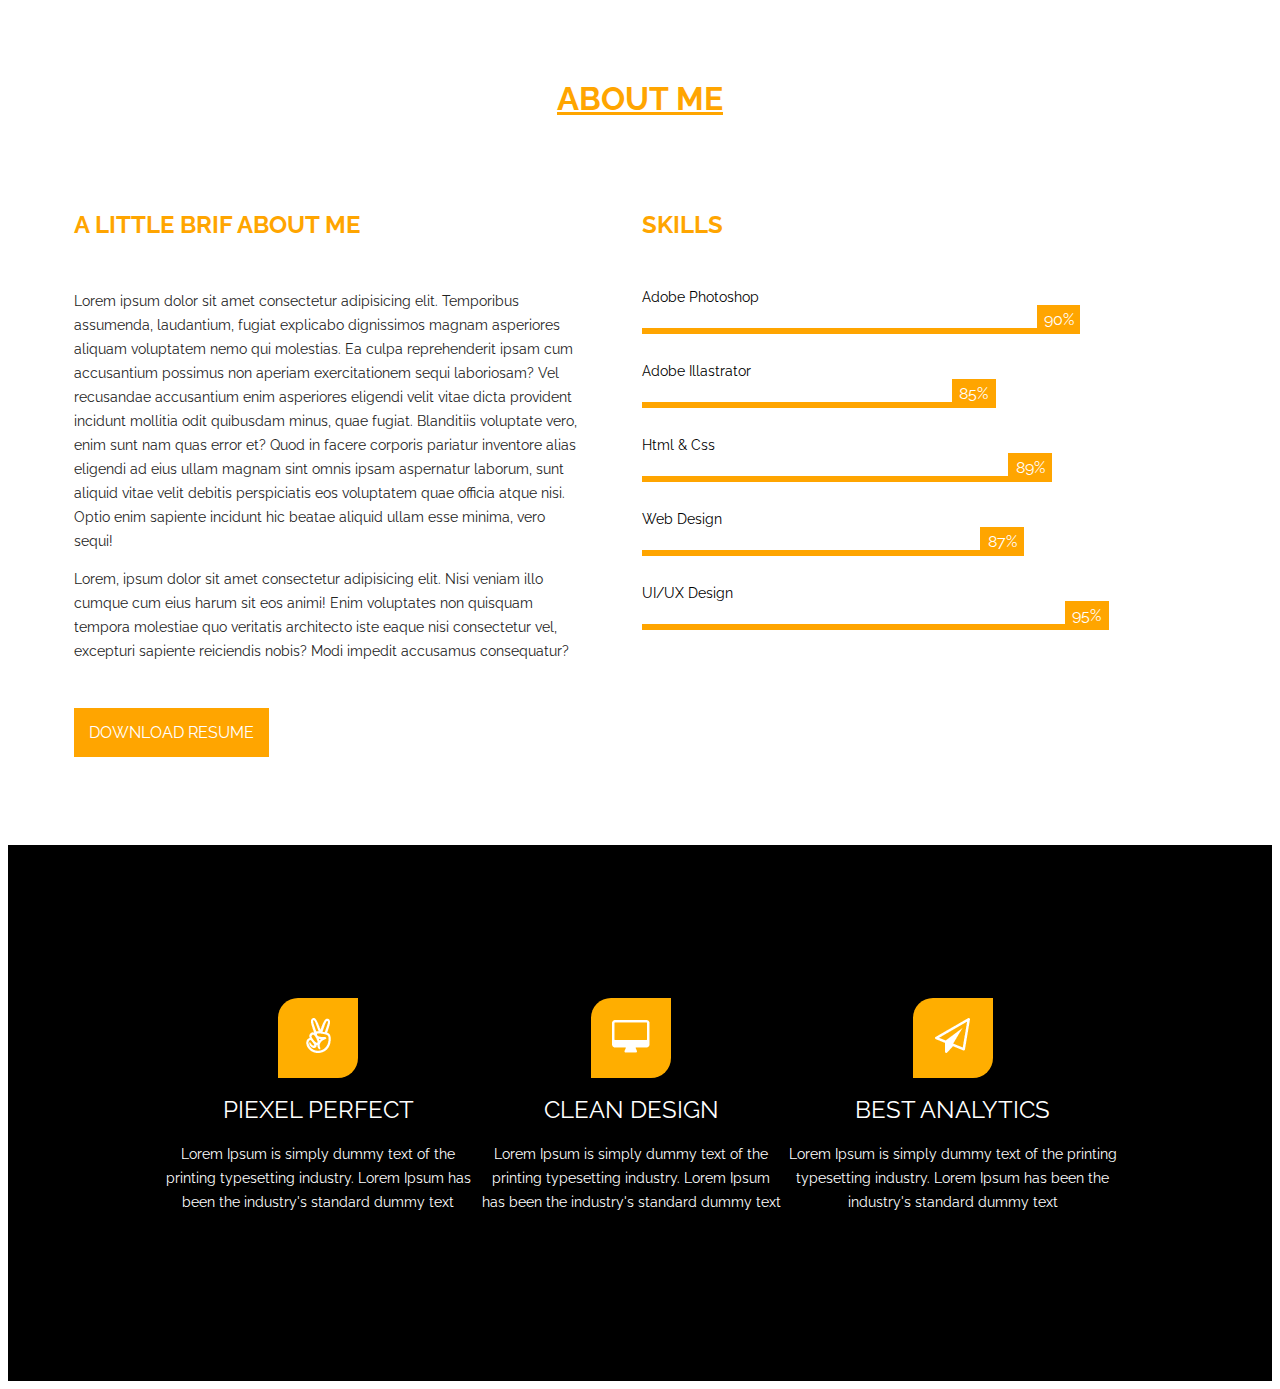
<file: Homework4.2_Shushkevych/index.html>
<!DOCTYPE html>
<html lang="en">

<head>
    <meta charset="UTF-8">
    <meta name="viewport" content="width=device-width, initial-scale=1.0">
    <meta http-equiv="X-UA-Compatible" content="ie=edge">
    <title>Document</title>
    <link href="https://fonts.googleapis.com/css?family=Raleway&display=swap" rel="stylesheet">
    <link rel="stylesheet" href="./css/style.css">
</head>

<body>
    <div>
        <h1>ABOUT Me</h1>
    </div>
    <div>
        <table class="center background1">
            <tr>
                <td class="td-first">
                    <h2 class="otstyp text1">A little brif ABOUT Me</h2>
                    <p class="ptext1">Lorem ipsum dolor sit amet consectetur adipisicing elit. Temporibus assumenda,
                        laudantium, fugiat explicabo dignissimos magnam asperiores aliquam voluptatem nemo qui
                        molestias. Ea culpa reprehenderit ipsam cum accusantium possimus non aperiam exercitationem
                        sequi laboriosam? Vel recusandae accusantium enim asperiores eligendi velit vitae dicta
                        provident incidunt mollitia odit quibusdam minus, quae fugiat. Blanditiis voluptate vero, enim
                        sunt nam quas error et? Quod in facere corporis pariatur inventore alias eligendi ad eius ullam
                        magnam sint omnis ipsam aspernatur laborum, sunt aliquid vitae velit debitis perspiciatis eos
                        voluptatem quae officia atque nisi. Optio enim sapiente incidunt hic beatae aliquid ullam esse
                        minima, vero sequi!</p>
                    <p class="ptext1">Lorem, ipsum dolor sit amet consectetur adipisicing elit. Nisi veniam illo cumque
                        cum eius harum sit eos animi! Enim voluptates non quisquam tempora molestiae quo veritatis
                        architecto iste eaque nisi consectetur vel, excepturi sapiente reiciendis nobis? Modi impedit
                        accusamus consequatur?</p>
                    <div class="orange_block_div">
                        <span class="orange-block0"><a href="#">Download resume</a></span>
                    </div>
                </td>
                <td class="td-first">
                    <h2 class="otstyp1 text1">SKILLS</h2>
                    <div>
                        <p class="progress-title">Adobe Photoshop</p>
                        <div class="progress-wrapper"><span class="orange1"></span><span
                                class="orange-block1">90%</span></div>
                    </div>
                    <div>
                        <p class="progress-title">Adobe Illastrator</p>
                        <div class="progress-wrapper"><span class="orange2"></span><span
                                class="orange-block2">85%</span></div>
                    </div>
                    <div>
                        <p class="progress-title">Html & Css</p>
                        <div class="progress-wrapper"><span class="orange3"></span><span
                                class="orange-block3">89%</span></div>
                    </div>
                    <div>
                        <p class="progress-title">Web Design</p>
                        <div class="progress-wrapper"><span class="orange4"></span><span
                                class="orange-block4">87%</span></div>
                    </div>
                    <div>
                        <p class="progress-title">UI/UX Design</p>
                        <div class="progress-wrapper"><span class="orange5"></span><span
                                class="orange-block5">95%</span></div>
                    </div>
                </td>
            </tr>
        </table>
    </div>
    <div>
        <table class="background2 second">
            <tr>
                <td>
                    <div class="fon"><img src="./img/icon3.png"></div>
                    <h2 class="text2">PIEXEL Perfect</h2>
                    <p class="ptext2">Lorem Ipsum is simply dummy text of the printing typesetting industry. Lorem Ipsum
                        has been the industry's standard dummy text </p>
                </td>
                <td>
                    <div class="fon"><img src="./img/icon2.png"></div>
                    <h2 class="text2">CLEAN DESIGN</h2>
                    <p class="ptext2">Lorem Ipsum is simply dummy text of the printing typesetting industry. Lorem Ipsum
                        has been the industry's standard dummy text </p>
                </td>
                <td>
                    <div class="fon"><img src="./img/icon1.png"></div>
                    <h2 class="text2">BEST ANALYTICs</h2>
                    <p class="ptext2">Lorem Ipsum is simply dummy text of the printing typesetting industry. Lorem Ipsum
                        has been the industry's standard dummy text </p>
                </td>
            </tr>
        </table>
    </div>
</body>

</html>
</file>
<file: Homework4.2_Shushkevych/css/style.css>
body {
    font-family: 'Raleway', sans-serif;
}
h1 {
    text-transform: uppercase;
    color: orange;
    text-align: center;
    text-decoration: underline;
    margin: 80px 0px 70px 0px;
}
table.center {
    margin-left:auto; 
    margin-right:auto;
    width: 90%;
}
table.background1 {
    background-color: white;
}
.td-first {
    display: center;
    width: 50%;
    vertical-align: top;
}
.otstyp {
    margin-bottom: 50px;
}
.otstyp1 {
    margin-bottom: 35px;
}
.text1 {
    text-transform: uppercase;
    color: orange;
}
.ptext1 {
    margin-right: 50px;
    font-size: 14px;
    line-height: 24px;
    color: #232323;
}
.orange_block_div {
    margin-top: 60px;
}
.orange-block0 {
    width: 25%;
    height: 35px;
    padding: 15px;
    background-color: orange;
    color: white;
    text-align: center;
    text-transform: uppercase;
    font-family: 'Raleway', sans-serif;
}
.progress-title {
    font-size: 14px;
    margin-bottom: 0;
    padding-top: 15px;
}
.progress-wrapper {
    display: flex;
    align-items: flex-end;
}
.orange1 {
    display: inline-block;
    width: 70%;
    height: 6px;
    background-color: orange;
    border-bottom: 15px;
}
.orange-block1 {
    width: 6%;
    background-color: orange;
    color: white;
    padding: 5px;
    text-align: center;
}
.orange2 {
    display: inline-block;
    width: 55%;
    height: 6px;
    background-color: orange;
    border-bottom: 15px;
}
.orange-block2 {
    width: 6%;
    background-color: orange;
    color: white;
    padding: 5px;
    text-align: center;
}
.orange3 {
    display: inline-block;
    width: 65%;
    height: 6px;
    background-color: orange;
    border-bottom: 15px;
}
.orange-block3 {
    width: 6%;
    background-color: orange;
    color: white;
    padding: 5px;
    text-align: center;
}
.orange4 {
    display: inline-block;
    width: 60%;
    height: 6px;
    background-color: orange;
    border-bottom: 15px;
}
.orange-block4 {
    width: 6%;
    background-color: orange;
    color: white;
    padding: 5px;
    text-align: center;
}
.orange5 {
    display: inline-block;
    width: 75%;
    height: 6px;
    background-color: orange;
    border-bottom: 15px;
}
.orange-block5 {
    width: 6%;
    background-color: orange;
    color: white;
    padding: 5px;
    text-align: center;
}
table.background2 {
    background-color: black;
}
table.second {
    margin: 0px auto;
    padding: 150px;
    width: 100%;
    max-width: 100%;
    margin-top: 100px;
}
.fon {
    margin: 0 auto;
    width: 80px;
    height: 80px;
    background-color: #ffae00;
    border-radius: 20px 0px;
    line-height: 100px;
    text-align: center;
}
.text2 {
    color: white;
    font-size: 24px;
    font-weight: 400;
    line-height: 24px;
    text-transform: uppercase;
    text-align: center;
    
}
.ptext2 {
    font-size: 14px;
    font-weight: 400;
    line-height: 24px;
    color: white;
    text-align: center;
}
a {
    text-decoration: none;
    color: white;
}
a:active {
    color: black;
}
</file>
